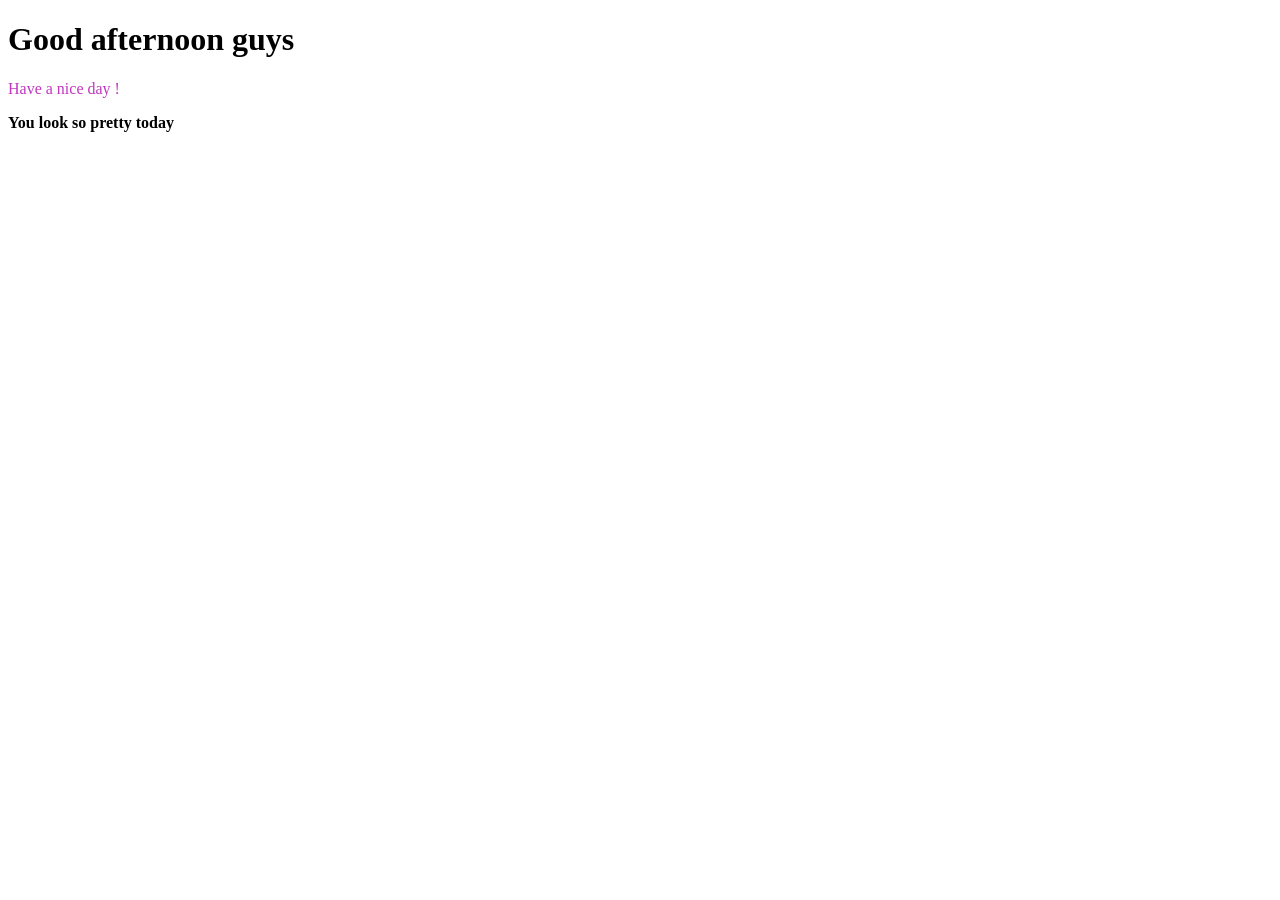
<file: index.html>
<!DOCTYPE html>
<html lang="en">
<head>
    <meta charset="UTF-8">
    <meta name="viewport" content="width=device-width, initial-scale=1.0">
    <title>Document</title>
</head>
<body>
    <h1>Good afternoon guys</h1>
    <p style="color: rgb(193, 54, 193);">Have a nice day !</p>
    <p style="font-weight: bold;">You look so pretty today</p>
</body>
</html>
</file>
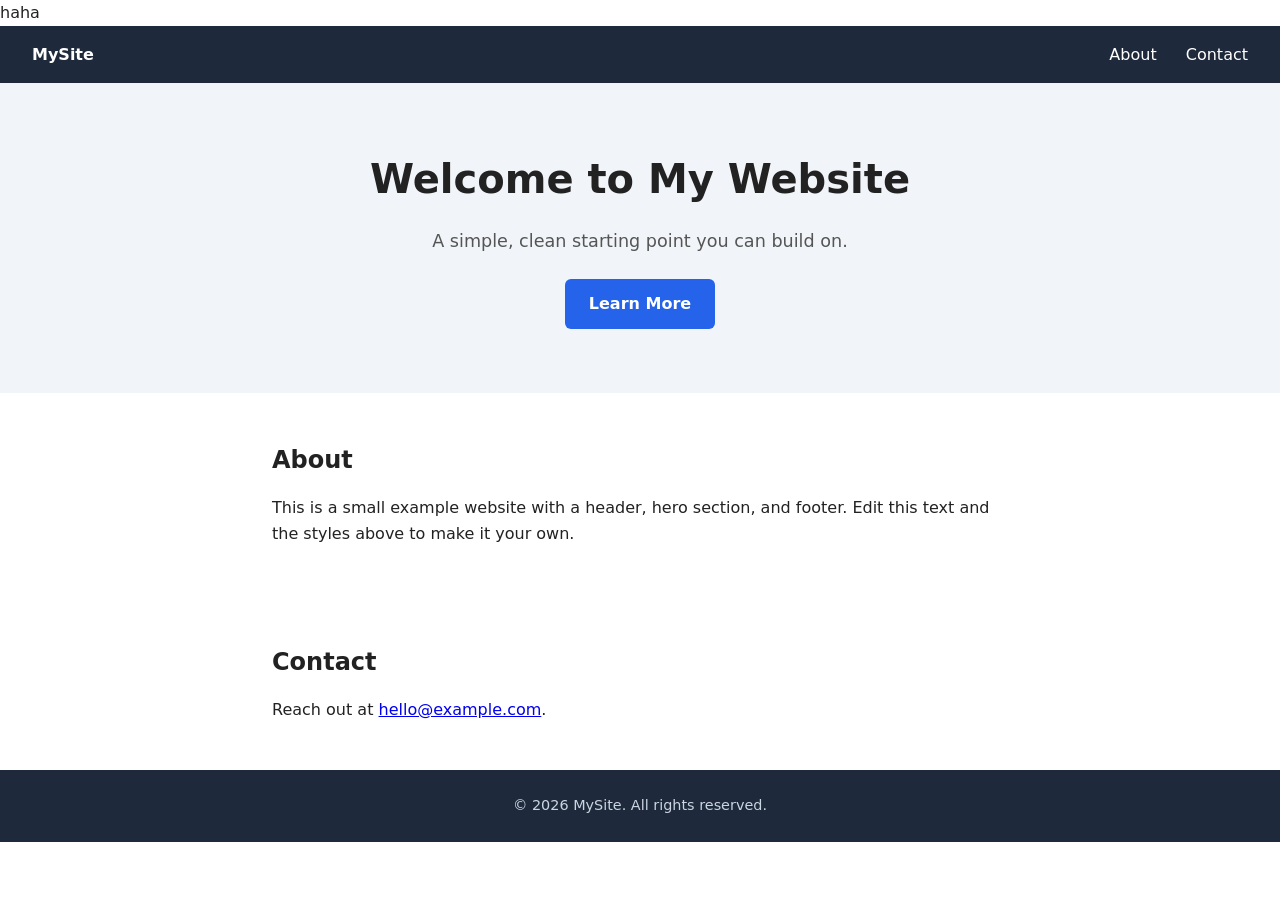
<file: about-page.html>
<!doctype html>
<html lang="en">
  <head>
    <meta charset="UTF-8" />
    <meta name="viewport" content="width=device-width, initial-scale=1.0" />
    <title>My Simple Website</title>
    <style>
      * {
        margin: 0;
        padding: 0;
        box-sizing: border-box;
      }
      body {
        font-family: system-ui, sans-serif;
        line-height: 1.6;
        color: #222;
      }
      header {
        background: #1e293b;
        color: #fff;
        padding: 1rem 2rem;
        display: flex;
        justify-content: space-between;
        align-items: center;
      }
      header nav a {
        color: #fff;
        text-decoration: none;
        margin-left: 1.5rem;
        font-weight: 500;
      }
      header nav a:hover {
        text-decoration: underline;
      }

      .hero {
        background: #f1f5f9;
        text-align: center;
        padding: 4rem 2rem;
      }
      .hero h1 {
        font-size: 2.5rem;
        margin-bottom: 1rem;
      }
      .hero p {
        font-size: 1.1rem;
        color: #555;
        margin-bottom: 1.5rem;
      }
      .btn {
        display: inline-block;
        background: #2563eb;
        color: #fff;
        padding: 0.75rem 1.5rem;
        border-radius: 6px;
        text-decoration: none;
        font-weight: 600;
      }
      .btn:hover {
        background: #1d4ed8;
      }

      section {
        max-width: 800px;
        margin: 0 auto;
        padding: 3rem 2rem;
      }
      section h2 {
        margin-bottom: 1rem;
      }

      footer {
        text-align: center;
        padding: 1.5rem;
        background: #1e293b;
        color: #cbd5e1;
        font-size: 0.9rem;
      }
    </style>
  </head>
  <body>
    <p>haha</p>
    <header>
      <strong>MySite</strong>
      <nav>
        <a href="#about">About</a>
        <a href="#contact">Contact</a>
      </nav>
    </header>

    <div class="hero">
      <h1>Welcome to My Website</h1>
      <p>A simple, clean starting point you can build on.</p>
      <a href="#about" class="btn">Learn More</a>
    </div>

    <section id="about">
      <h2>About</h2>
      <p>
        This is a small example website with a header, hero section, and footer.
        Edit this text and the styles above to make it your own.
      </p>
    </section>

    <section id="contact">
      <h2>Contact</h2>
      <p>
        Reach out at <a href="mailto:hello@example.com">hello@example.com</a>.
      </p>
    </section>

    <footer>&copy; 2026 MySite. All rights reserved.</footer>
  </body>
</html>
</file>
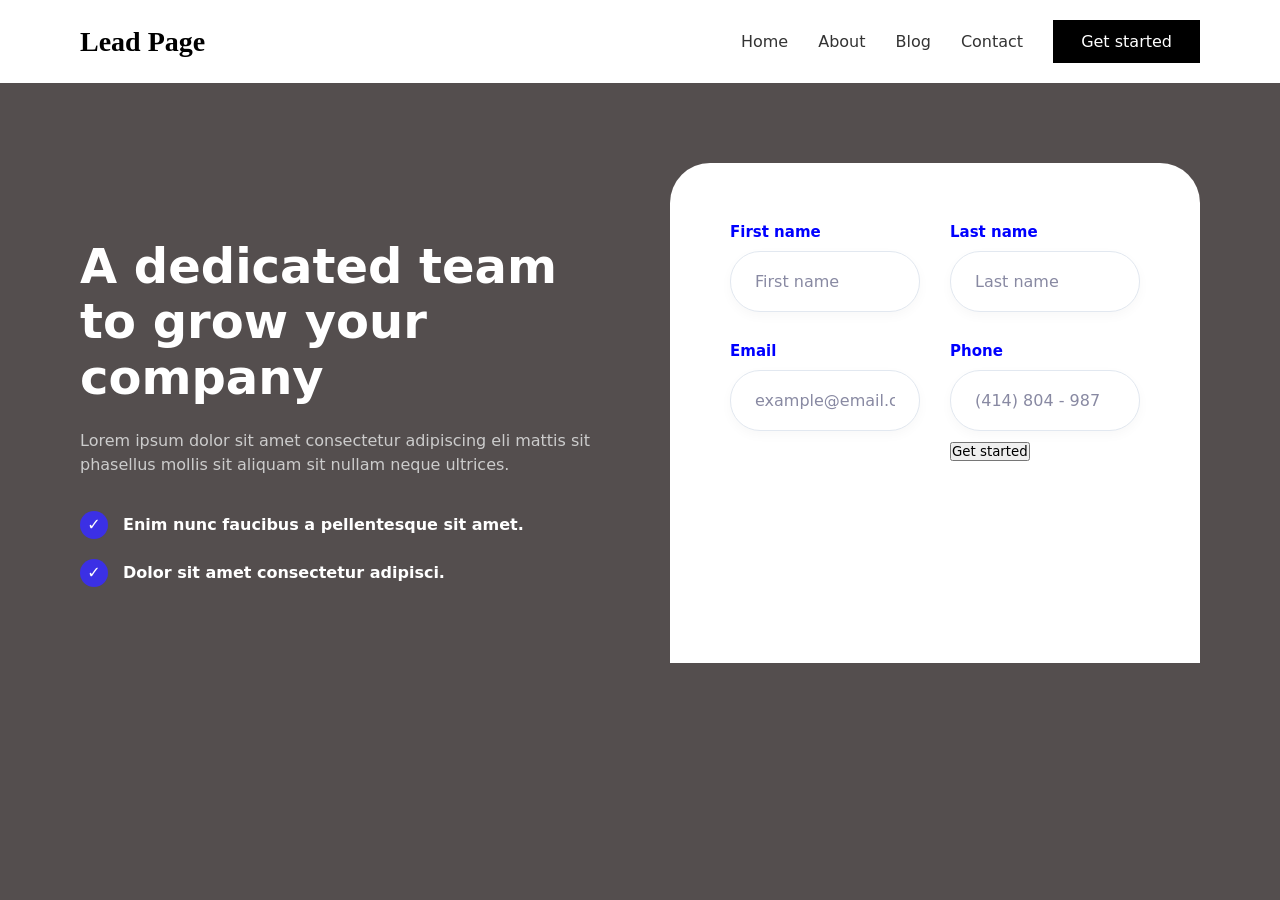
<file: mylesson.html>
<!DOCTYPE html>
<html lang="en">
<head>
  <meta charset="UTF-8">
  <meta name="viewport" content="width=device-width, initial-scale=1.0">
  <title></title>
  <link rel="stylesheet" href="./style.css">
</head>
<body>
<!-- 
  Navbar using Flexbox -->
  <header class="navbar">
    <div class="logo">Lead Page</div>
    <nav class="nav-links">
      <a href="#">Home</a>
      <a href="#">About</a>
      <a href="#">Blog</a>
      <a href="#">Contact</a>
      <a href="#" class="btn-primary">Get started</a>
    </nav>
  </header>

  <!-- Hero Section using Grid -->
  <main class="hero-container">
    
    <!-- Left Column: Content -->
    <section class="hero-content">
      <h1>A dedicated team to grow your company</h1>
      <p class="hero-subtitle">Lorem ipsum dolor sit amet consectetur adipiscing eli mattis sit phasellus mollis sit aliquam sit nullam neque ultrices.</p>
      
      <ul class="feature-list">
        <li>
          <span class="icon-check">✓</span>
          <strong>Enim nunc faucibus a pellentesque sit amet.</strong>
        </li>
        <li>
          <span class="icon-check">✓</span>
          <strong>Dolor sit amet consectetur adipisci.</strong>
        </li>
      </ul>
    </section>

    <!-- Right Column: Form Card -->
    <section class="form-card">
      <form class="grid-form">
        <div class="form-group">
          <label for="first-name">First name</label>
          <input type="text" id="first-name" placeholder="First name">
        </div>
        
        <div class="form-group">
          <label for="last-name">Last name</label>
          <input type="text" id="last-name" placeholder="Last name">
        </div>
        
        <div class="form-group">
          <label for="email">Email</label>
          <input type="email" id="email" placeholder="example@email.com">
        </div>
        
        <div class="form-group">
          <label for="phone">Phone</label>
          <input type="tel" id="phone" placeholder="(414) 804 - 987">

          <div class="button-wrapper">
  <button type="submit" class="btn-primary-pill">Get started</button>
</div>
    
        </div>
      </form>
    </section>

  </main>

</body>
</html>
</file>
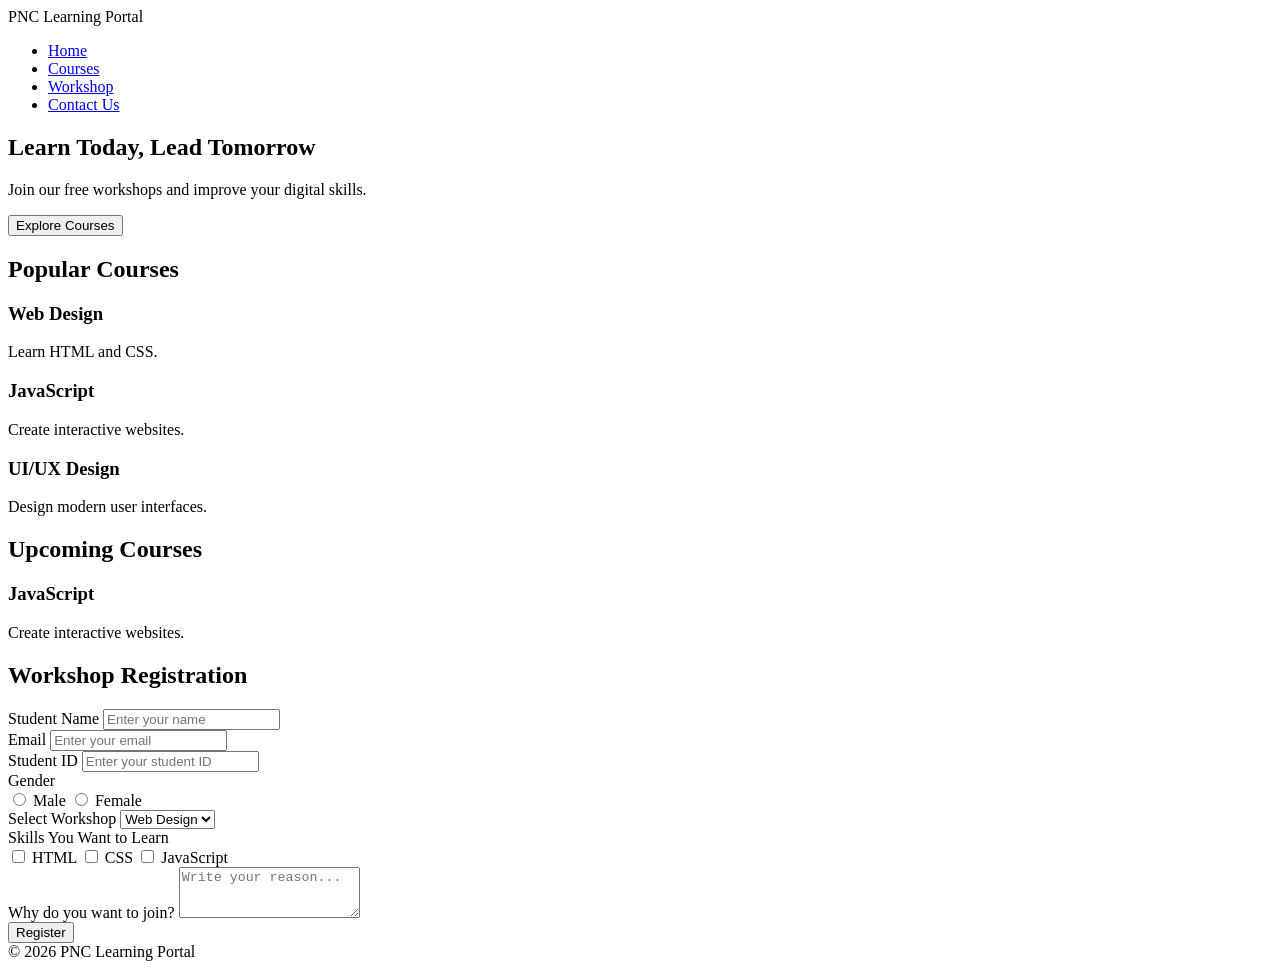
<file: session.html>
<!DOCTYPE html>
<html lang="km">
<head>
  <meta charset="UTF-8" />
  <meta name="viewport" content="width=device-width, initial-scale=1.0" />
  <title>PNC Learning Portal</title>
</head>
<body>
  <nav class="navbar">
    <div class="logo">PNC Learning Portal</div>
    <ul class="nav-links">
      <li><a href="#">Home</a></li>
      <li><a href="#">Courses</a></li>
      <li><a href="#">Workshop</a></li>
      <li><a href="#" class="btn-contact">Contact Us</a></li>
    </ul>
  </nav>
  <div class="main-container">
    <main class="left-content">
      <section class="hero fade-in">
        <h1>Learn Today, Lead Tomorrow</h1>
        <p>Join our free workshops and improve your digital skills.</p>
        <button class="btn-explore">Explore Courses</button>
      </section>
      <section class="courses-section">
        
        <h2>Popular Courses</h2>
        <div class="card-grid">
          <div class="card slide-up">
            <h3>Web Design</h3>
            <p>Learn HTML and CSS.</p>
          </div>
          <div class="card slide-up delay-1">
            <h3>JavaScript</h3>
            <p>Create interactive websites.</p>
          </div>
          <div class="card slide-up delay-2">
            <h3>UI/UX Design</h3>
            <p>Design modern user interfaces.</p>
          </div>
        </div>

        <h2>Upcoming Courses</h2>
        <div class="card-grid">
          <div class="card slide-up delay-3">
            <h3>JavaScript</h3>
            <p>Create interactive websites.</p>
          </div>
        </div>
      </section>

    </main>
    <aside class="sidebar slide-left">
      <form class="registration-form">
        <h2>Workshop Registration</h2>

        <div class="form-group">
          <label for="name">Student Name</label>
          <input type="text" id="name" placeholder="Enter your name" />
        </div>

        <div class="form-group">
          <label for="email">Email</label>
          <input type="email" id="email" placeholder="Enter your email" />
        </div>

        <div class="form-group">
          <label for="student-id">Student ID</label>
          <input type="text" id="student-id" placeholder="Enter your student ID" />
        </div>

        <div class="form-group">
          <label>Gender</label>
          <div class="inline-options">
            <label><input type="radio" name="gender" value="male" /> Male</label>
            <label><input type="radio" name="gender" value="female" /> Female</label>
          </div>
        </div>

        <div class="form-group">
          <label for="workshop">Select Workshop</label>
          <select id="workshop">
            <option value="web-design">Web Design</option>
          </select>
        </div>

        <div class="form-group">
          <label>Skills You Want to Learn</label>
          <div class="inline-options">
            <label><input type="checkbox" name="skills" value="html" /> HTML</label>
            <label><input type="checkbox" name="skills" value="css" /> CSS</label>
            <label><input type="checkbox" name="skills" value="js" /> JavaScript</label>
          </div>
        </div>

        <div class="form-group">
          <label for="reason">Why do you want to join?</label>
          <textarea id="reason" rows="3" placeholder="Write your reason..."></textarea>
        </div>

        <button type="submit" class="btn-register">Register</button>
      </form>
    </aside>

  </div>
  <footer class="footer">
    &copy; 2026 PNC Learning Portal
  </footer>

</body>
</html>
</file>
<file: style.css>
* {
  box-sizing: border-box;
  margin: 0;
  padding: 0;
  font-family: system-ui, -apple-system, sans-serif;
}

body {
  background-color: #544e4e;
  color: #ffffff;
}

.navbar {
  display: flex;
  justify-content: space-between;
  align-items: center;
  background-color: #ffffff;
  color: #000000;
  padding: 20px 80px;
}

.logo {
  font-size: 28px;
  font-family: serif;
  font-weight: bold;
}

.nav-links {
  display: flex;
  align-items: center;
  gap: 30px;
}

.nav-links a {
  text-decoration: none;
  color: #333333;
  font-weight: 500;
}

.btn-primary {
  background-color: #000000;
  color: #ffffff !important;
  padding: 12px 28px;
  font-weight: bold;
  text-decoration: none;
}


.hero-container {
  display: grid;
  grid-template-columns: 1fr 1fr; 
  gap: 60px;
  max-width: 1400px;
  margin: 0 auto;
  padding: 80px 80px;
  align-items: center;
}

.hero-content {
  display: flex;
  flex-direction: column;
  gap: 24px;
}

.hero-content h1 {
  font-size: 48px;
  line-height: 1.15;
  font-weight: 800;
}

.hero-subtitle {
  color: #cccccc;
  font-size: 16px;
  line-height: 1.5;
}

/* Feature List (Flexbox) */
.feature-list {
  list-style: none;
  display: flex;
  flex-direction: column;
  gap: 20px;
  margin-top: 10px;
}

.feature-list li {
  display: flex;
  align-items: center;
  gap: 15px;
  font-size: 16px;
}

.icon-check {
  display: flex;
  align-items: center;
  justify-content: center;
  background-color: #3b30e5;
  color: white;
  width: 28px;
  height: 28px;
  border-radius: 50%;
  font-weight: bold;
}

/* 3. FORM CARD & INPUTS (CSS GRID) */
.form-card {
  background-color: #ffffff;
  color: #000000;
  padding: 60px;
  border-radius: 40px 40px 0 0; /* Rounded top edges matching the image */
  min-height: 500px;
}

.grid-form {
  display: grid;
  grid-template-columns: 1fr 1fr; /* Split form into 2 equal columns */
  gap: 30px;
}

.form-group {
  display: flex;
  flex-direction: column;
  gap: 10px;
}

.form-group label {
  font-weight: 700;
  font-size: 15px;
}

.form-group input {
  width: 100%;
  padding: 20px 24px;
  border: 1px solid #e2e8f0;
  border-radius: 30px;
  font-size: 16px;
  color: #333333;
  background-color: #ffffff;
  box-shadow: 0 4px 12px rgba(0, 0, 0, 0.03);
  outline: none;
}

.form-group input::placeholder {
  color: #8889a2;
}

/* Responsive design for tablets and mobile screens */
@media (max-width: 968px) {
  .hero-container {
    grid-template-columns: 1fr; /* Stack columns vertically */
    padding: 40px 20px;
  }
  
  .navbar {
    padding: 20px;
  }
  
  .grid-form {
    grid-template-columns: 1fr; /* Inputs stack on small screens */
  }
}
.form-card {
  color: blue;
  font-weight: bolder;
  font-weight: 400;
}
.icon-check {
  display: flex;
  align-items: center;
  justify-content: center;
  background-color: #3b30e5;
  color: white;
  width: 28px;
  height: 28px;
  border-radius: 50%;
  font-weight: bold;
}
</file>
